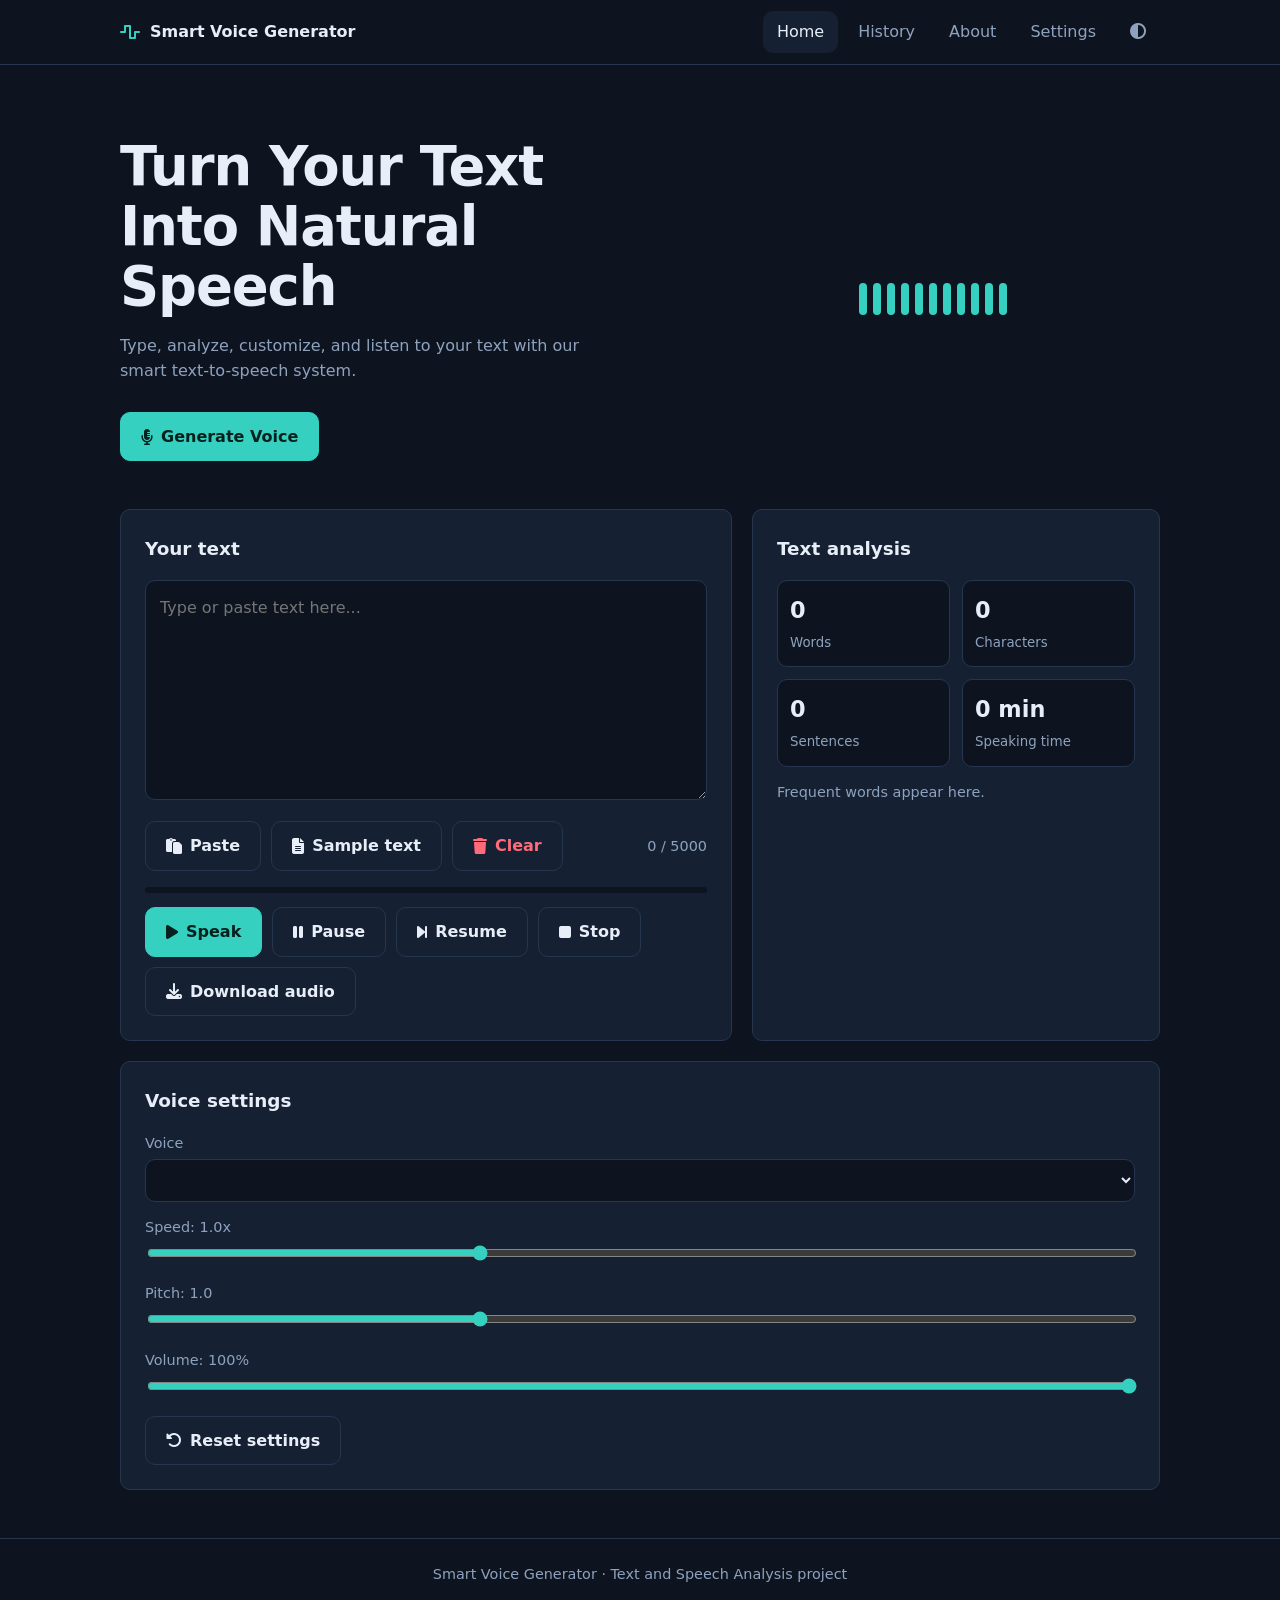
<file: Smart-Voice-Generator/frontend/index.html>
<!DOCTYPE html><html lang="en"><head><title>Smart Voice Generator</title><meta charset="utf-8"><meta name="viewport" content="width=device-width,initial-scale=1">
<link rel="stylesheet" href="https://cdnjs.cloudflare.com/ajax/libs/font-awesome/6.5.1/css/all.min.css">
<link rel="stylesheet" href="css/style.css"><link rel="stylesheet" href="css/responsive.css"><link rel="stylesheet" href="css/animations.css"></head><body>
<div id="app-header"></div>
<main class="wrap">
<section class="hero">
  <div>
    <h1>Turn Your Text Into Natural Speech</h1>
    <p>Type, analyze, customize, and listen to your text with our smart text-to-speech system.</p>
    <a class="btn primary" href="#studio"><i class="fa-solid fa-microphone-lines"></i> Generate Voice</a>
  </div>
  <div class="wave" id="wave" aria-hidden="true"><span></span><span></span><span></span><span></span><span></span><span></span><span></span><span></span><span></span><span></span><span></span></div>
</section>

<section id="studio" class="grid">
  <div class="card">
    <h2>Your text</h2>
    <textarea id="text" maxlength="5000" placeholder="Type or paste text here..."></textarea>
    <div class="row">
      <button class="btn" id="paste"><i class="fa-solid fa-paste"></i> Paste</button>
      <button class="btn" id="sample"><i class="fa-solid fa-file-lines"></i> Sample text</button>
      <button class="btn danger" id="clear"><i class="fa-solid fa-trash"></i> Clear</button>
      <span class="sp"><span id="count">0</span> / 5000</span>
    </div>
    <div class="progress"><div id="bar"></div></div>
    <div class="row">
      <button class="btn primary" id="play"><i class="fa-solid fa-play"></i> Speak</button>
      <button class="btn" id="pause"><i class="fa-solid fa-pause"></i> Pause</button>
      <button class="btn" id="resume"><i class="fa-solid fa-forward-step"></i> Resume</button>
      <button class="btn" id="stop"><i class="fa-solid fa-stop"></i> Stop</button>
      <button class="btn" id="download"><i class="fa-solid fa-download"></i> Download audio</button>
    </div>
  </div>
  <div class="card">
    <h2>Text analysis</h2>
    <div class="stats">
      <div><b id="s-words">0</b><small>Words</small></div>
      <div><b id="s-chars">0</b><small>Characters</small></div>
      <div><b id="s-sent">0</b><small>Sentences</small></div>
      <div><b id="s-time">0 min</b><small>Speaking time</small></div>
    </div>
    <div class="top" id="top">Frequent words appear here.</div>
  </div>
</section>

<section id="settings" class="card" style="margin-bottom:20px">
  <h2>Voice settings</h2>
  <label for="voice">Voice</label><select id="voice"></select>
  <label for="rate">Speed: <span id="rate-v">1.0</span>x</label><input type="range" id="rate" min="0.5" max="2" step="0.1" value="1">
  <label for="pitch">Pitch: <span id="pitch-v">1.0</span></label><input type="range" id="pitch" min="0.5" max="2" step="0.1" value="1">
  <label for="volume">Volume: <span id="volume-v">100</span>%</label><input type="range" id="volume" min="0" max="1" step="0.1" value="1">
  <div class="row"><button class="btn" id="reset"><i class="fa-solid fa-rotate-left"></i> Reset settings</button></div>
</section>
</main>
<div id="app-footer"></div><div id="toast" role="status"></div>
<script src="js/main.js"></script><script src="js/analysis.js"></script><script src="js/speech.js"></script>
</body></html>
</file>
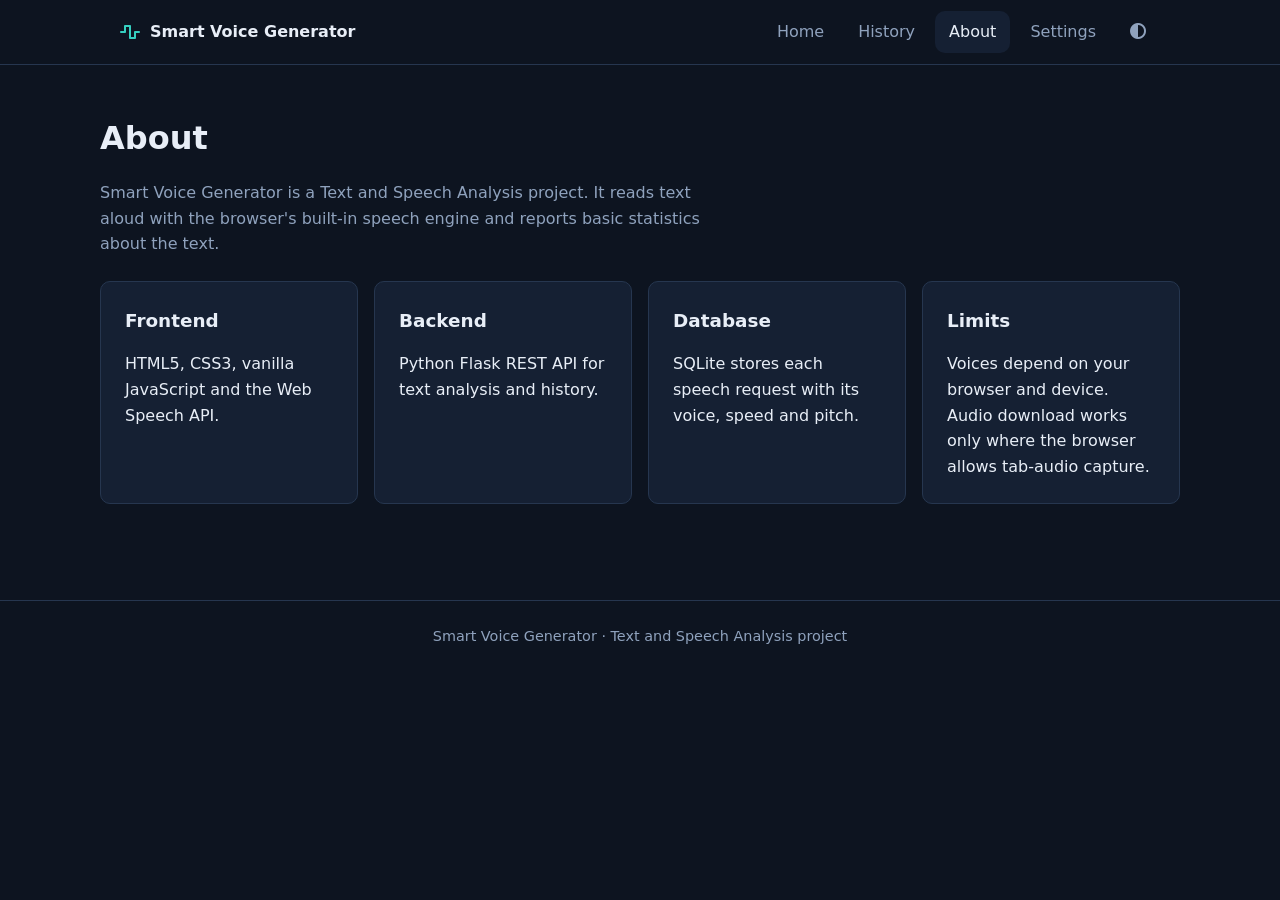
<file: Smart-Voice-Generator/frontend/about.html>
<!DOCTYPE html><html lang="en"><head><title>About – Smart Voice Generator</title><meta charset="utf-8"><meta name="viewport" content="width=device-width,initial-scale=1">
<link rel="stylesheet" href="https://cdnjs.cloudflare.com/ajax/libs/font-awesome/6.5.1/css/all.min.css">
<link rel="stylesheet" href="css/style.css"><link rel="stylesheet" href="css/responsive.css"><link rel="stylesheet" href="css/animations.css"></head><body>
<div id="app-header"></div>
<main class="wrap page">
  <h1>About</h1>
  <p style="color:var(--mute);max-width:60ch">Smart Voice Generator is a Text and Speech Analysis project. It reads text aloud with the browser's built-in speech engine and reports basic statistics about the text.</p>
  <div class="about-grid">
    <div class="card"><h2>Frontend</h2>HTML5, CSS3, vanilla JavaScript and the Web Speech API.</div>
    <div class="card"><h2>Backend</h2>Python Flask REST API for text analysis and history.</div>
    <div class="card"><h2>Database</h2>SQLite stores each speech request with its voice, speed and pitch.</div>
    <div class="card"><h2>Limits</h2>Voices depend on your browser and device. Audio download works only where the browser allows tab-audio capture.</div>
  </div>
</main>
<div id="app-footer"></div><div id="toast" role="status"></div>
<script src="js/main.js"></script>
</body></html>
</file>
<file: Smart-Voice-Generator/frontend/css/style.css>
:root{--bg:#0d1420;--panel:#152033;--line:#26364f;--text:#e8eef7;--mute:#8fa2bd;--accent:#35d0c0;--accent-ink:#04211e;--danger:#ff6b7a;--r:10px;--font:"Sora","Segoe UI",system-ui,sans-serif}
:root[data-theme=light]{--bg:#eef3f8;--panel:#fff;--line:#d4dde9;--text:#14202f;--mute:#586a82;--accent:#0f8f84;--accent-ink:#fff}
*{box-sizing:border-box}
body{margin:0;background:var(--bg);color:var(--text);font:16px/1.6 var(--font)}
a{color:inherit;text-decoration:none}
:focus-visible{outline:2px solid var(--accent);outline-offset:2px}
.wrap{max-width:1080px;margin:0 auto;padding:0 20px}
header.site{border-bottom:1px solid var(--line);position:sticky;top:0;background:var(--bg);z-index:10}
header.site .wrap{display:flex;align-items:center;justify-content:space-between;height:64px}
.brand{display:flex;align-items:center;gap:10px;font-weight:700}
.brand i{color:var(--accent)}
nav.menu{display:flex;gap:6px;align-items:center}
nav.menu a,nav.menu button{padding:8px 14px;border-radius:var(--r);color:var(--mute);background:none;border:0;font:inherit;cursor:pointer}
nav.menu a:hover,nav.menu a.active,nav.menu button:hover{color:var(--text);background:var(--panel)}
#burger{display:none;background:none;border:0;color:var(--text);font-size:22px;cursor:pointer}
.hero{padding:72px 0 48px;display:grid;grid-template-columns:1.2fr 1fr;gap:40px;align-items:center}
.hero h1{font-size:clamp(2rem,5vw,3.4rem);line-height:1.1;margin:0 0 16px;letter-spacing:-.02em}
.hero p{color:var(--mute);max-width:46ch;margin:0 0 28px}
.wave{display:flex;align-items:center;justify-content:center;gap:6px;height:160px}
.wave span{width:8px;height:20%;background:var(--accent);border-radius:4px;transition:height .2s}
.btn{display:inline-flex;align-items:center;gap:8px;padding:11px 20px;border-radius:var(--r);border:1px solid var(--line);background:var(--panel);color:var(--text);font:inherit;font-weight:600;cursor:pointer}
.btn:hover{border-color:var(--accent)}
.btn.primary{background:var(--accent);color:var(--accent-ink);border-color:var(--accent)}
.btn.danger{color:var(--danger)}
.btn:disabled{opacity:.45;cursor:not-allowed}
.card{background:var(--panel);border:1px solid var(--line);border-radius:var(--r);padding:24px}
.grid{display:grid;grid-template-columns:1.5fr 1fr;gap:20px;margin-bottom:20px}
h2{margin:0 0 16px;font-size:1.15rem}
textarea{width:100%;min-height:220px;resize:vertical;background:var(--bg);color:var(--text);border:1px solid var(--line);border-radius:var(--r);padding:14px;font:inherit}
.row{display:flex;gap:10px;flex-wrap:wrap;align-items:center;margin-top:14px}
.row .sp{margin-left:auto;color:var(--mute);font-size:.9rem}
label{display:block;margin:14px 0 4px;color:var(--mute);font-size:.9rem}
select,input[type=range]{width:100%}
select{padding:10px;background:var(--bg);color:var(--text);border:1px solid var(--line);border-radius:var(--r);font:inherit}
input[type=range]{accent-color:var(--accent)}
.progress{height:6px;background:var(--bg);border-radius:3px;margin-top:16px;overflow:hidden}
.progress div{height:100%;width:0;background:var(--accent)}
.stats{display:grid;grid-template-columns:1fr 1fr;gap:12px}
.stats div{background:var(--bg);border:1px solid var(--line);border-radius:var(--r);padding:12px}
.stats b{display:block;font-size:1.4rem}
.stats small{color:var(--mute)}
.top{margin-top:14px;color:var(--mute);font-size:.9rem}
.hist{display:flex;gap:16px;justify-content:space-between;align-items:flex-start;padding:16px 0;border-bottom:1px solid var(--line)}
.hist:last-child{border:0}
.hist p{margin:0 0 4px;overflow-wrap:anywhere}
.hist small{color:var(--mute)}
.empty{color:var(--mute);text-align:center;padding:32px 0}
#toast{position:fixed;bottom:24px;left:50%;transform:translateX(-50%);background:var(--panel);border:1px solid var(--accent);padding:10px 18px;border-radius:var(--r);opacity:0;pointer-events:none;transition:opacity .25s}
#toast.show{opacity:1}
footer{border-top:1px solid var(--line);margin-top:48px;padding:24px 0;color:var(--mute);text-align:center;font-size:.9rem}
.page{padding:48px 0}
.page h1{margin:0 0 8px}
.about-grid{display:grid;grid-template-columns:repeat(auto-fit,minmax(240px,1fr));gap:16px;margin-top:24px}
</file>
<file: Smart-Voice-Generator/frontend/css/responsive.css>
@media (max-width:860px){
  .hero,.grid{grid-template-columns:1fr}
  .hero{padding-top:40px}
  .wave{height:100px}
}
@media (max-width:700px){
  #burger{display:block}
  nav.menu{display:none;position:absolute;top:64px;left:0;right:0;flex-direction:column;align-items:stretch;background:var(--bg);border-bottom:1px solid var(--line);padding:8px 20px}
  nav.menu.open{display:flex}
  .hist{flex-direction:column}
}
</file>
<file: Smart-Voice-Generator/frontend/css/animations.css>
@keyframes pulse{0%,100%{height:20%}50%{height:90%}}
.wave.live span{animation:pulse .9s ease-in-out infinite}
.wave.live span:nth-child(2n){animation-delay:.15s}
.wave.live span:nth-child(3n){animation-delay:.3s}
.wave.live span:nth-child(5n){animation-delay:.45s}
@media (prefers-reduced-motion:reduce){.wave.live span{animation:none;height:60%}*{transition:none!important}}
</file>
